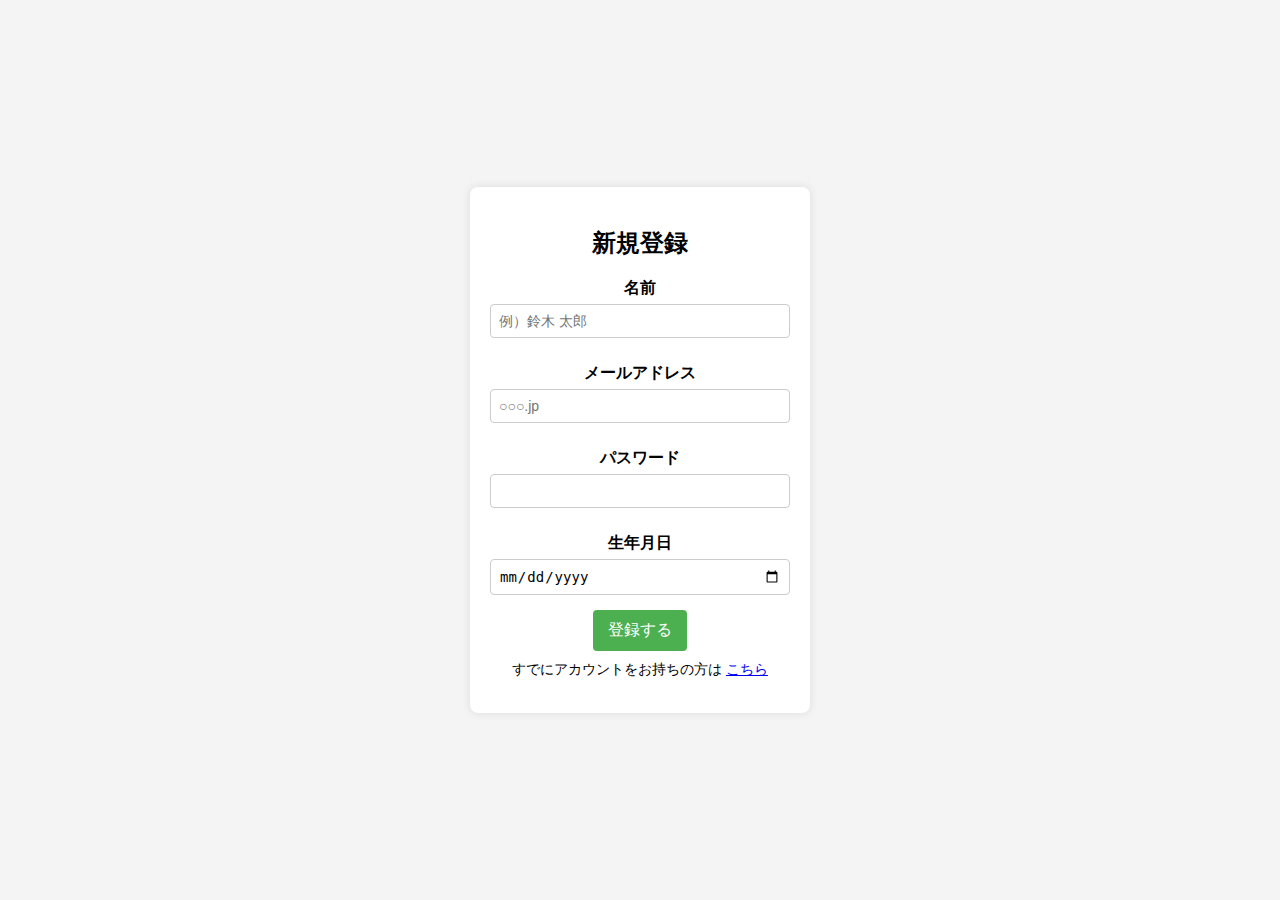
<file: templates/create.html>
<!DOCTYPE html>
<html lang="en">
<head>
    <meta charset="UTF-8">
    <meta name="viewport" content="width=device-width, initial-scale=1.0">
    <title>新規登録画面</title>
    <style>
        body {
            font-family: Arial, sans-serif;
            background-color: #f4f4f4;
            margin: 0;
            display: flex;
            justify-content: center;
            align-items: center;
            height: 100vh;
        }

        form {
            background-color: #fff;
            padding: 20px;
            border-radius: 8px;
            box-shadow: 0 0 10px rgba(0, 0, 0, 0.1);
            width: 300px;
            text-align: center;
        }

        label {
            display: block;
            margin-top: 10px;
            font-weight: bold;
        }

        input {
            width: 100%;
            padding: 8px;
            margin-top: 5px;
            margin-bottom: 15px;
            box-sizing: border-box;
            border: 1px solid #ccc;
            border-radius: 4px;
            font-size: 14px;
        }

        button {
            background-color: #4caf50;
            color: white;
            padding: 10px 15px;
            border: none;
            border-radius: 4px;
            cursor: pointer;
            font-size: 16px;
        }

        button:hover {
            background-color: #45a049;
        }

        .login-link {
            margin-top: 10px;
            font-size: 14px;
        }
    </style>
</head>
<body>
    <form action="/register" method="post" accept-charset="UTF-8">
        <h2>新規登録</h2>
        <label for="name">名前</label>
        <input type="text" name="name" id="name" required placeholder="例）鈴木 太郎">

        <label for="address">メールアドレス</label>
        <input type="email" name="address" id="address" required placeholder="○○○.jp">

        <label for="password">パスワード</label>
        <input type="password" name="password" id="password" required>

        <label for="seinengappi">生年月日</label>
        <input type="date" name="seinengappi" required>

        <button type="submit">登録する</button>

        <p class="login-link">すでにアカウントをお持ちの方は <a href="/login">こちら</a></p>
    </form>
</body>
</html>
</file>
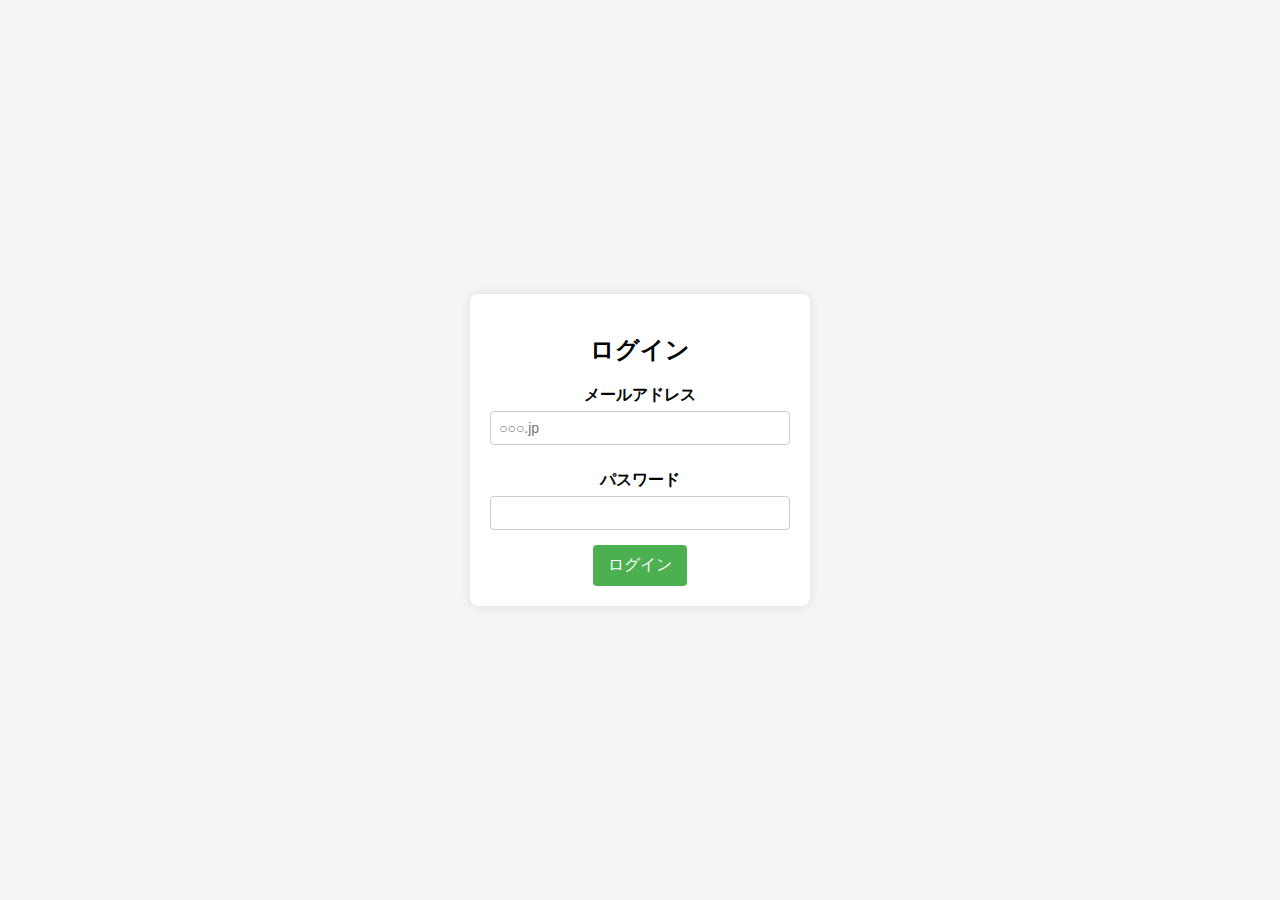
<file: templates/login.html>
<!DOCTYPE html>
<html lang="en">
<head>
    <meta charset="UTF-8">
    <meta name="viewport" content="width=device-width, initial-scale=1.0">
    <title>ログイン画面</title>
    <style>
        body {
            font-family: Arial, sans-serif;
            background-color: #f4f4f4;
            margin: 0;
            display: flex;
            justify-content: center;
            align-items: center;
            height: 100vh;
        }

        form {
            background-color: #fff;
            padding: 20px;
            border-radius: 8px;
            box-shadow: 0 0 10px rgba(0, 0, 0, 0.1);
            width: 300px;
            text-align: center;
        }

        label {
            display: block;
            margin-top: 10px;
            font-weight: bold;
        }

        input {
            width: 100%;
            padding: 8px;
            margin-top: 5px;
            margin-bottom: 15px;
            box-sizing: border-box;
            border: 1px solid #ccc;
            border-radius: 4px;
            font-size: 14px;
        }

        button {
            background-color: #4caf50;
            color: white;
            padding: 10px 15px;
            border: none;
            border-radius: 4px;
            cursor: pointer;
            font-size: 16px;
        }

        button:hover {
            background-color: #45a049;
        }

        .register-link {
            margin-top: 10px;
            font-size: 14px;
        }
    </style>
</head>
<body>
    <form action="/result" method="post">
        <h2>ログイン</h2>
        <label for="address">メールアドレス</label>
        <input type="email" name="address" id="address" required placeholder="○○○.jp">

        <label for="password">パスワード</label>
        <input type="password" name="password" id="password" required>

        <button type="submit">ログイン</button>

    </form>
</body>
</html>
</file>
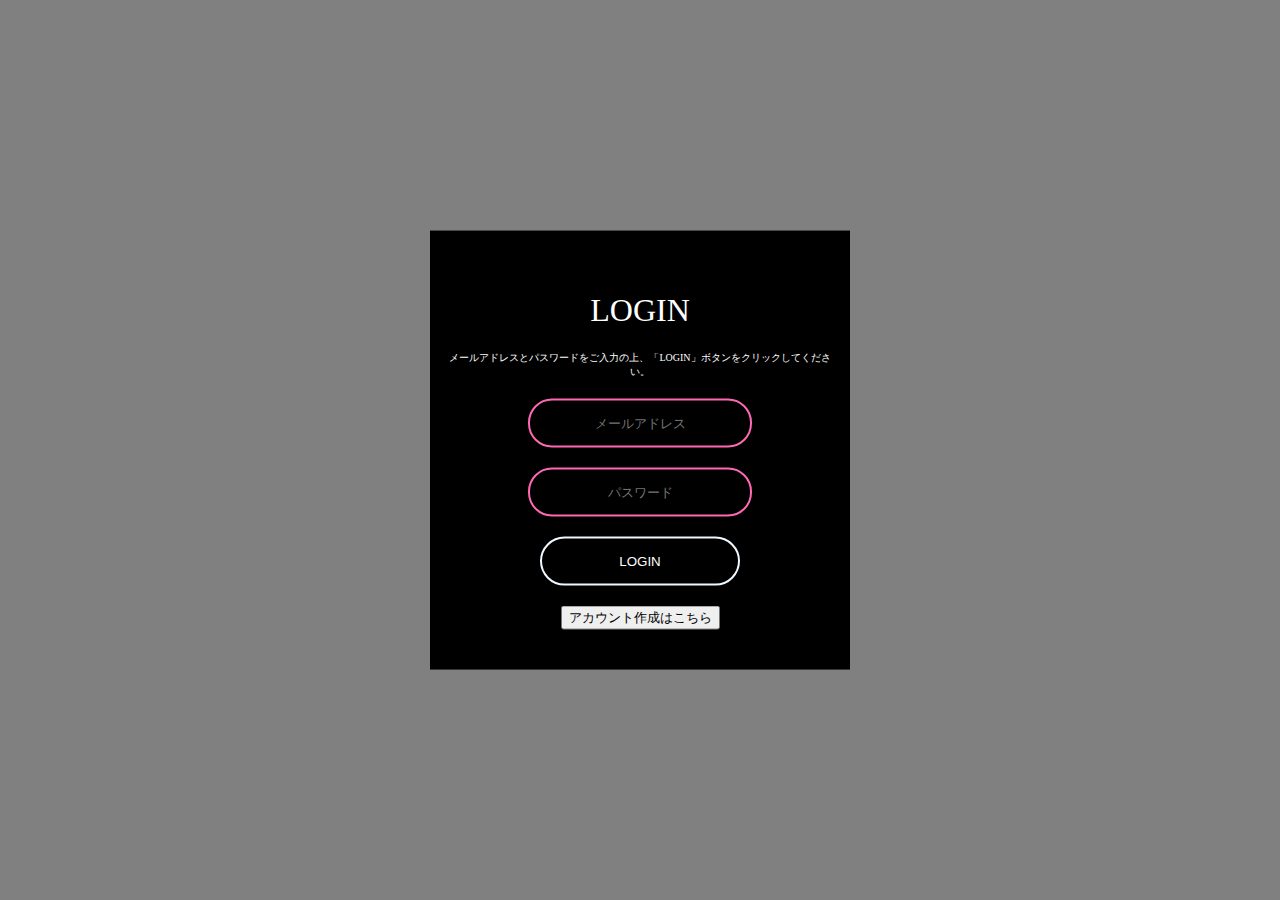
<file: templates/ログイン.html>
<!DOCTYPE html>
<html>
<head>
    <meta charset="UTF-8">
    <title>ログインサイト</title>
    <link href="static\rogin.css", rel="stylesheet", type="text/css">
</head>
<body>
<form name="login_form" action='/result'>
    <div class="login_form_top">
      <h1>LOGIN</h1>
      <p>メールアドレスとパスワードをご入力の上、「LOGIN」ボタンをクリックしてください。</p>
    </div>
    <div class="login_form_btm">
      <input type="id" name="email" placeholder="メールアドレス">
      <input type="password" name="password" placeholder="パスワード">
      <input type="submit" name="botton" value="LOGIN" formmethod="POST">
      <button onclick="location.href='/create.html'">アカウント作成はこちら</button>
    </div>
</form>
</body>
</html>
</file>
